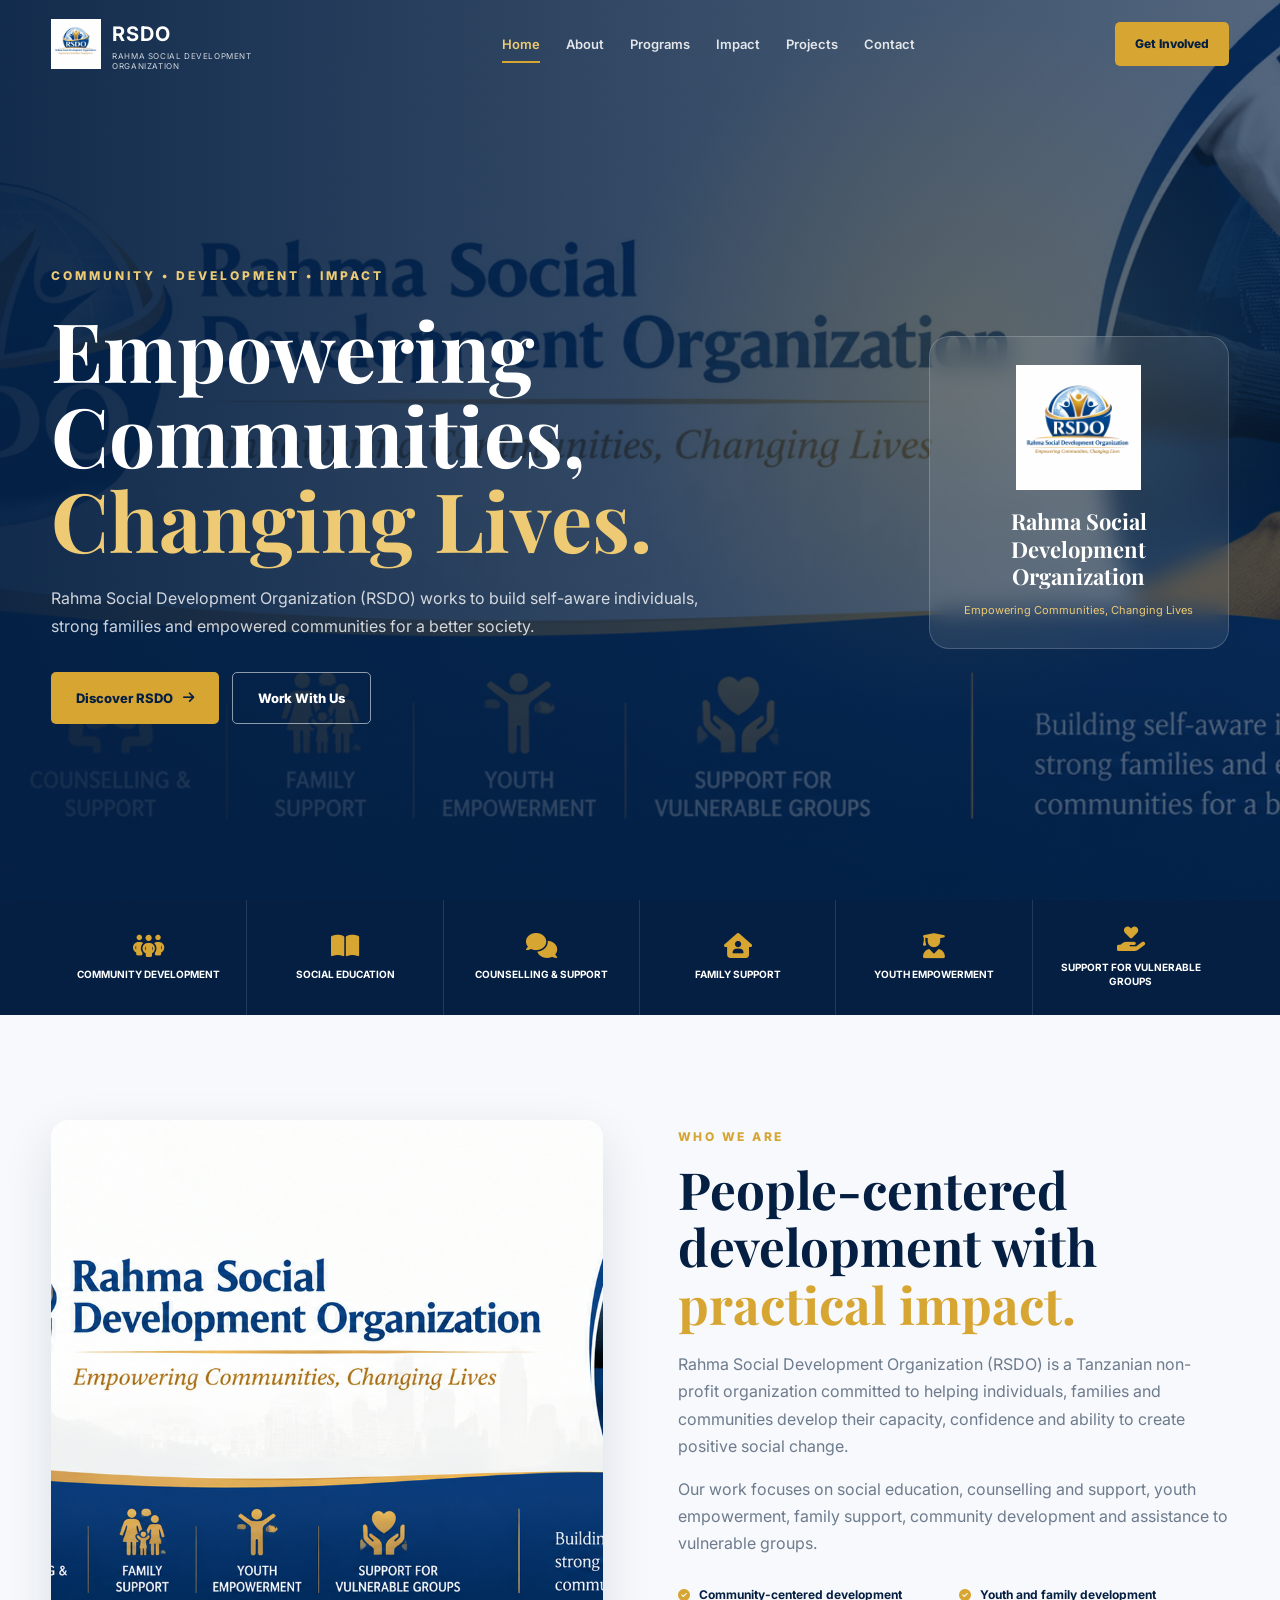
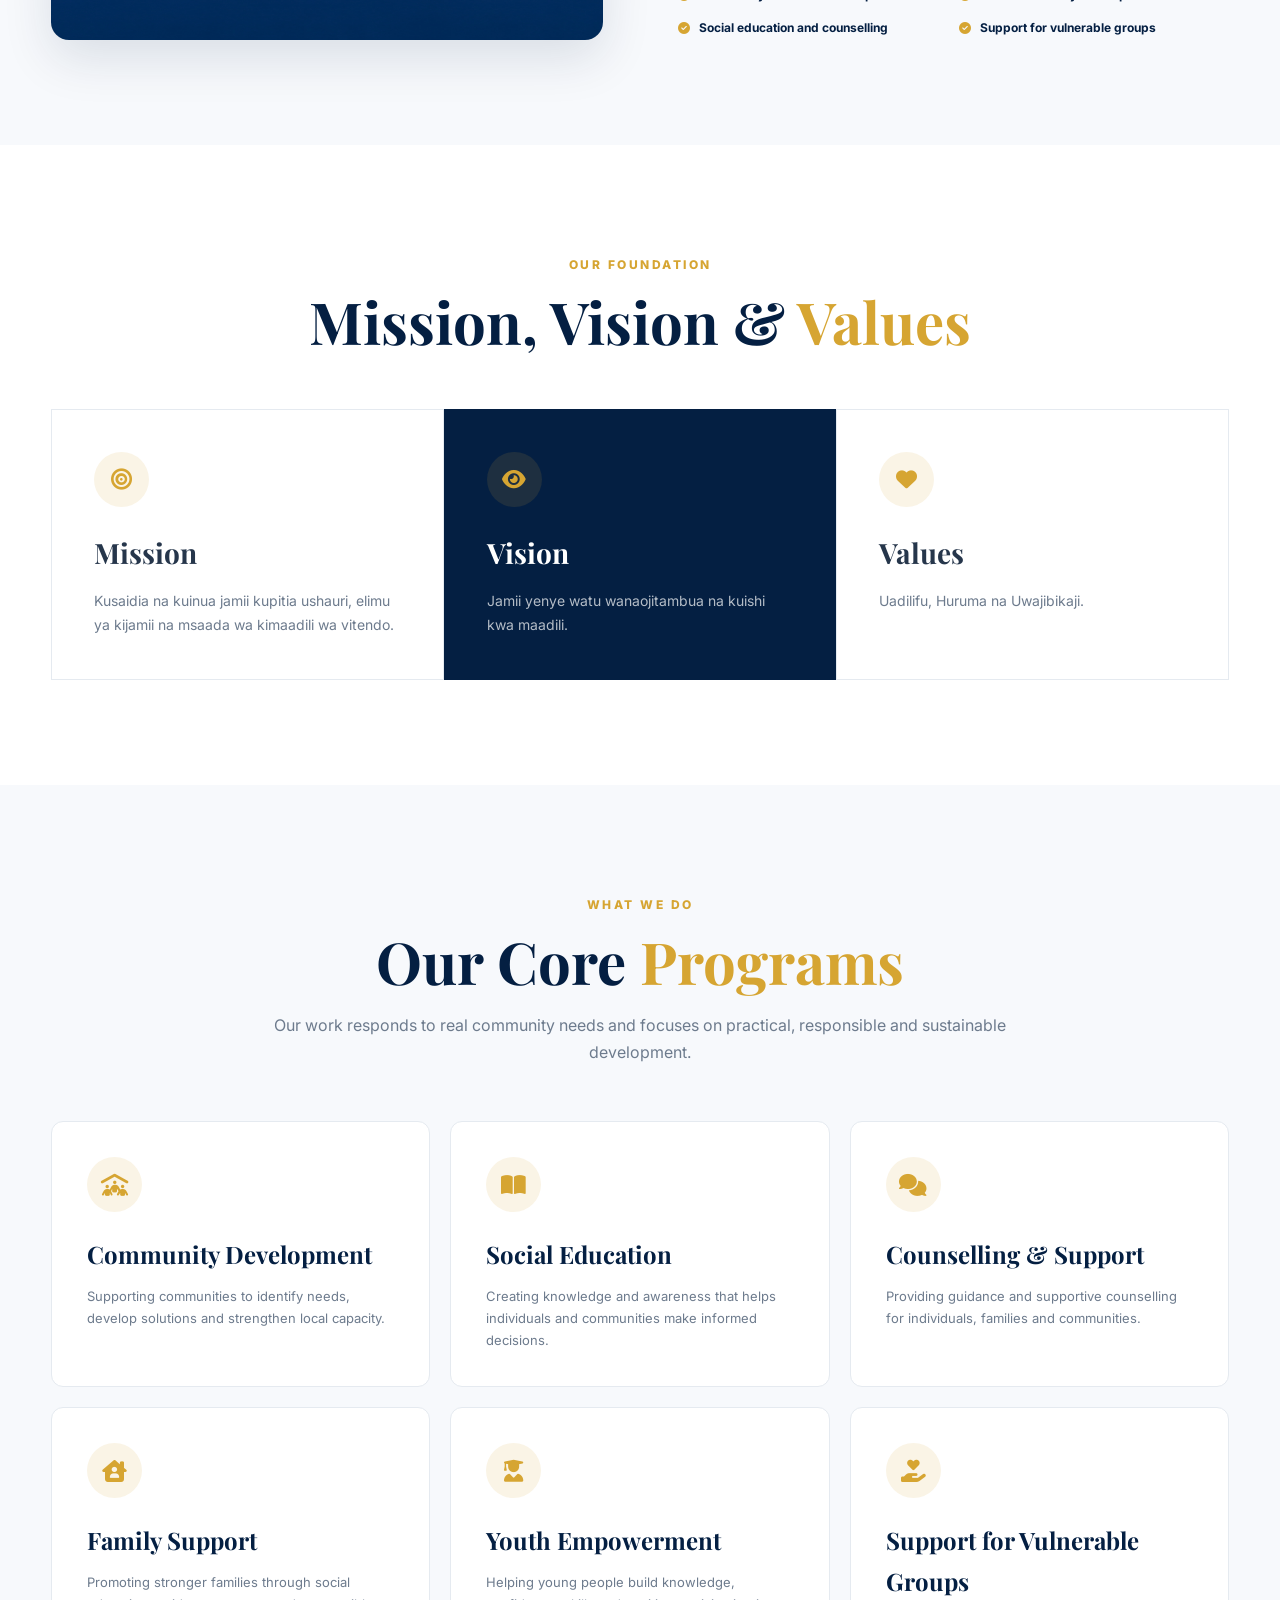
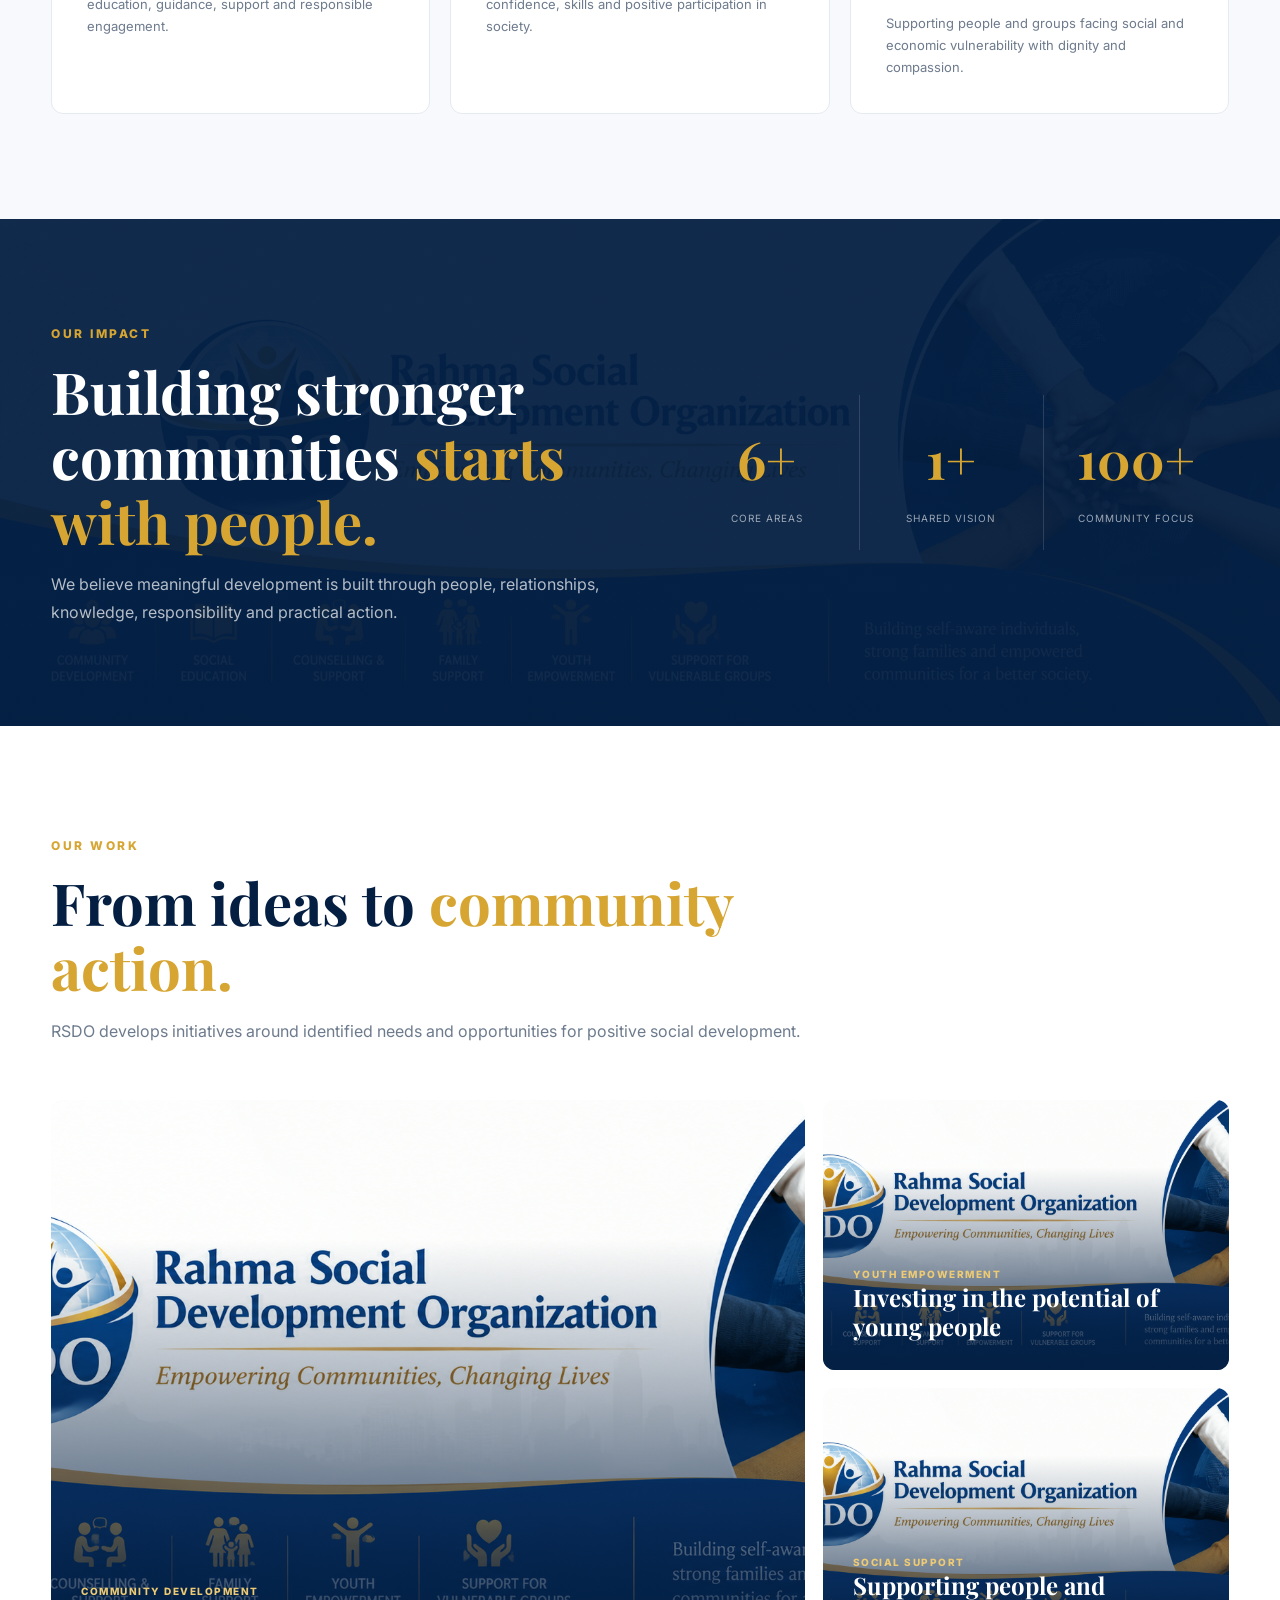
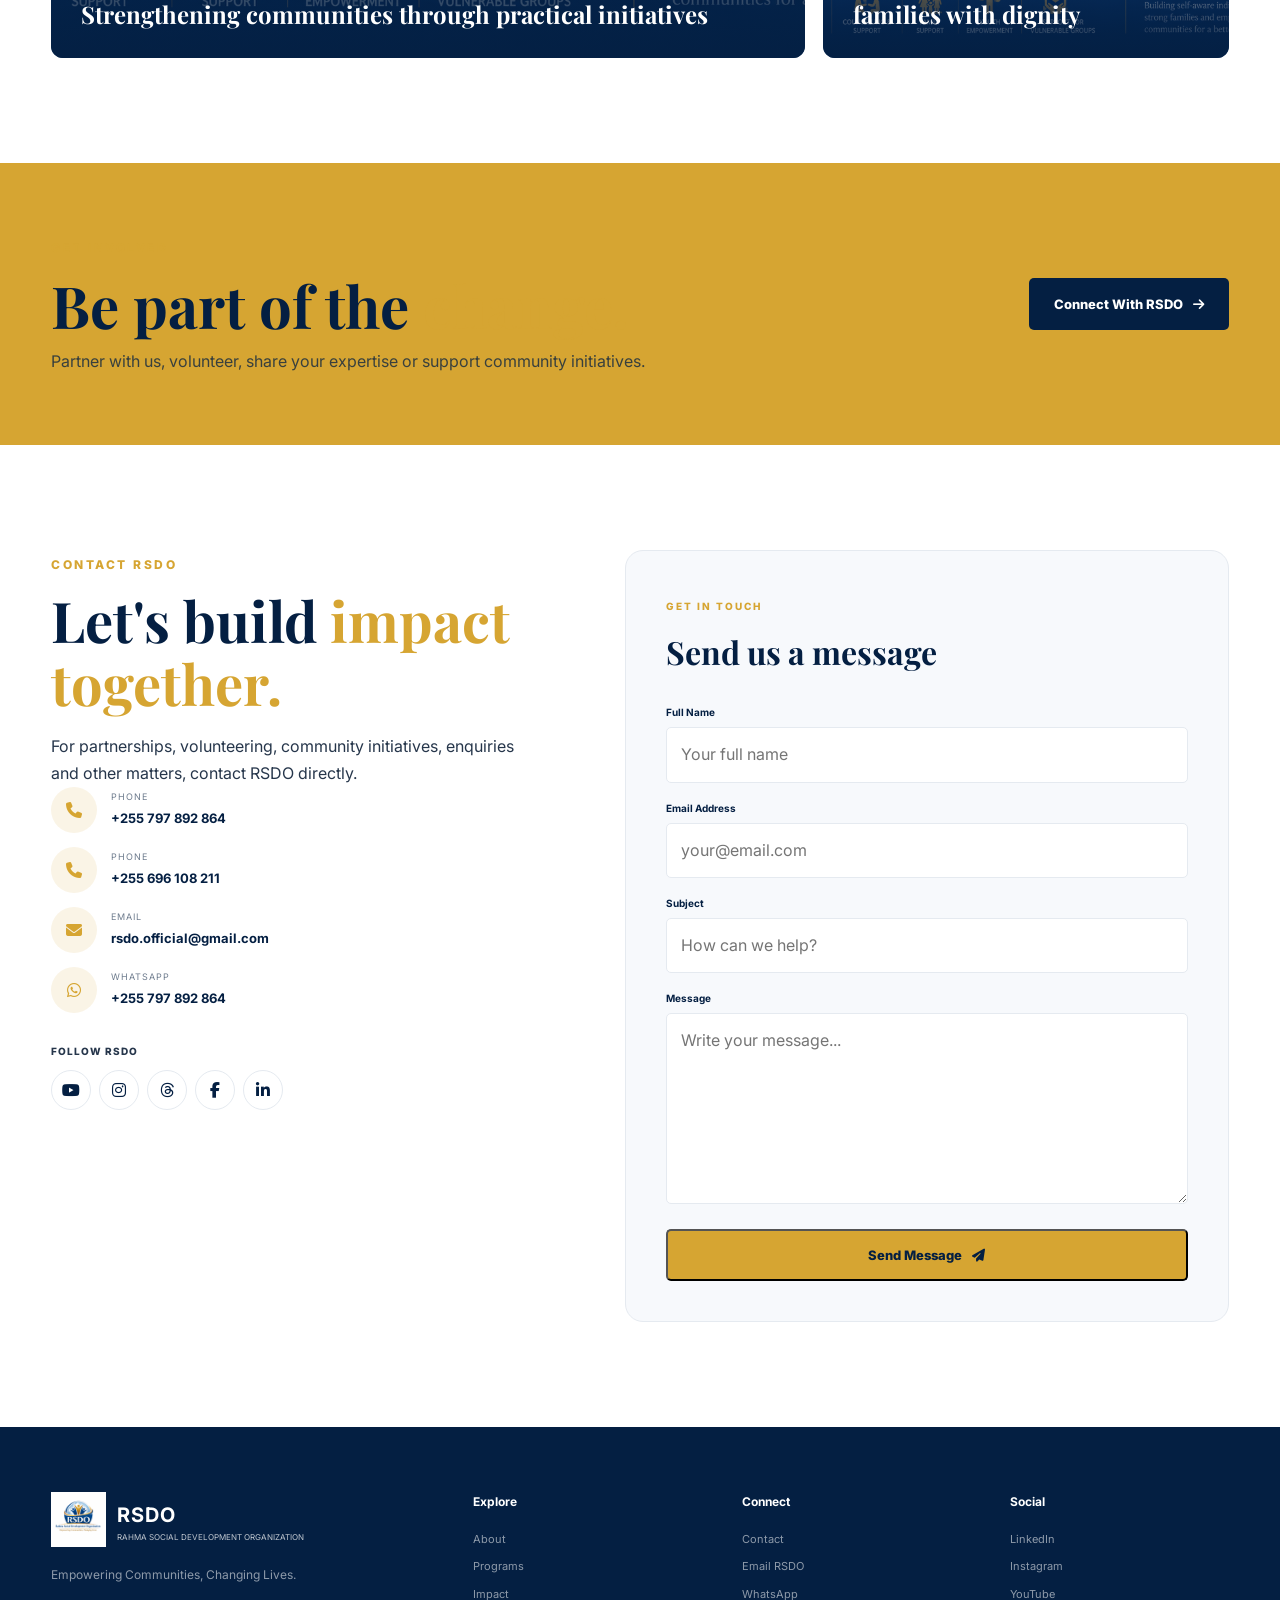
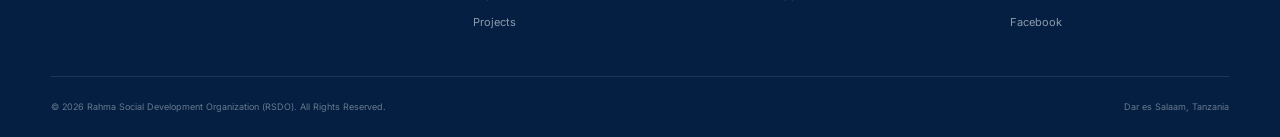
<file: index.html>
<!doctype html>
<html lang="en">
  <head>
    <meta charset="UTF-8" />
    <meta name="viewport" content="width=device-width, initial-scale=1.0" />

    <title>RSDO | Rahma Social Development Organization</title>

    <meta
      name="description"
      content="Rahma Social Development Organization (RSDO) is a Tanzanian non-profit organization focused on community development, social education, counselling and support, family support, youth empowerment and support for vulnerable groups."
    />
    <meta
      name="keywords"
      content="RSDO, Rahma Social Development Organization, Tanzania NGO, community development Tanzania, youth empowerment Tanzania, social development, counselling, family support"
    />
    <meta name="author" content="Rahma Social Development Organization" />

    <meta property="og:type" content="website" />
    <meta
      property="og:title"
      content="RSDO | Rahma Social Development Organization"
    />
    <meta
      property="og:description"
      content="Empowering Communities, Changing Lives."
    />
    <meta property="og:image" content="images/cover.png" />

    <link rel="icon" type="image/png" href="images/logo.png" />

    <link rel="preconnect" href="https://fonts.googleapis.com" />
    <link rel="preconnect" href="https://fonts.gstatic.com" crossorigin />
    <link
      href="https://fonts.googleapis.com/css2?family=Inter:wght@400;500;600;700;800&family=Playfair+Display:wght@600;700;800&display=swap"
      rel="stylesheet"
    />

    <link
      rel="stylesheet"
      href="https://cdnjs.cloudflare.com/ajax/libs/font-awesome/6.5.2/css/all.min.css"
    />
    <link rel="stylesheet" href="style.css" />
  </head>

  <body>
    <div class="preloader" id="preloader">
      <img src="images/logo.png" alt="RSDO Logo" />
      <span></span>
    </div>

    <header class="header" id="header">
      <div class="container nav-container">
        <a href="#home" class="brand">
          <img
            src="images/logo.png"
            alt="Rahma Social Development Organization logo"
          />
          <div>
            <strong>RSDO</strong>
            <small>Rahma Social Development Organization</small>
          </div>
        </a>

        <nav class="navbar" id="navbar">
          <a href="#home" class="nav-link active">Home</a>
          <a href="#about" class="nav-link">About</a>
          <a href="#programs" class="nav-link">Programs</a>
          <a href="#impact" class="nav-link">Impact</a>
          <a href="#projects" class="nav-link">Projects</a>
          <a href="#contact" class="nav-link">Contact</a>
        </nav>

        <a href="#contact" class="nav-cta">Get Involved</a>

        <button
          class="menu-toggle"
          id="menu-toggle"
          aria-label="Open navigation"
        >
          <span></span><span></span><span></span>
        </button>
      </div>
    </header>

    <main>
      <section class="hero" id="home">
        <div class="hero-overlay"></div>
        <div class="container hero-content">
          <div class="hero-copy">
            <span class="eyebrow">COMMUNITY • DEVELOPMENT • IMPACT</span>
            <h1>Empowering Communities, <span>Changing Lives.</span></h1>
            <p>
              Rahma Social Development Organization (RSDO) works to build
              self-aware individuals, strong families and empowered communities
              for a better society.
            </p>

            <div class="hero-actions">
              <a href="#about" class="btn btn-primary"
                >Discover RSDO <i class="fa-solid fa-arrow-right"></i
              ></a>
              <a href="#contact" class="btn btn-outline">Work With Us</a>
            </div>
          </div>

          <div class="hero-brand-card">
            <img src="images/logo.png" alt="RSDO" />
            <strong>Rahma Social Development Organization</strong>
            <span>Empowering Communities, Changing Lives</span>
          </div>
        </div>
      </section>

      <section class="quick-services">
        <div class="container services-grid">
          <div>
            <i class="fa-solid fa-people-group"></i
            ><span>Community Development</span>
          </div>
          <div>
            <i class="fa-solid fa-book-open"></i><span>Social Education</span>
          </div>
          <div>
            <i class="fa-solid fa-comments"></i
            ><span>Counselling & Support</span>
          </div>
          <div>
            <i class="fa-solid fa-house-user"></i><span>Family Support</span>
          </div>
          <div>
            <i class="fa-solid fa-user-graduate"></i
            ><span>Youth Empowerment</span>
          </div>
          <div>
            <i class="fa-solid fa-hand-holding-heart"></i
            ><span>Support for Vulnerable Groups</span>
          </div>
        </div>
      </section>

      <section class="section about" id="about">
        <div class="container about-grid">
          <div class="cover-card reveal">
            <img
              src="images/cover.png"
              alt="RSDO community development banner"
            />
          </div>

          <div class="reveal">
            <span class="section-label">WHO WE ARE</span>
            <h2>
              People-centered development with <span>practical impact.</span>
            </h2>

            <p>
              Rahma Social Development Organization (RSDO) is a Tanzanian
              non-profit organization committed to helping individuals, families
              and communities develop their capacity, confidence and ability to
              create positive social change.
            </p>

            <p>
              Our work focuses on social education, counselling and support,
              youth empowerment, family support, community development and
              assistance to vulnerable groups.
            </p>

            <div class="checks">
              <div>
                <i class="fa-solid fa-circle-check"></i> Community-centered
                development
              </div>
              <div>
                <i class="fa-solid fa-circle-check"></i> Youth and family
                development
              </div>
              <div>
                <i class="fa-solid fa-circle-check"></i> Social education and
                counselling
              </div>
              <div>
                <i class="fa-solid fa-circle-check"></i> Support for vulnerable
                groups
              </div>
            </div>
          </div>
        </div>
      </section>

      <section class="section mvv">
        <div class="container">
          <div class="section-heading center">
            <span class="section-label">OUR FOUNDATION</span>
            <h2>Mission, Vision & <span>Values</span></h2>
          </div>

          <div class="mvv-grid">
            <article class="mvv-card">
              <div class="icon"><i class="fa-solid fa-bullseye"></i></div>
              <h3>Mission</h3>
              <p>
                Kusaidia na kuinua jamii kupitia ushauri, elimu ya kijamii na
                msaada wa kimaadili wa vitendo.
              </p>
            </article>

            <article class="mvv-card featured">
              <div class="icon"><i class="fa-solid fa-eye"></i></div>
              <h3>Vision</h3>
              <p>Jamii yenye watu wanaojitambua na kuishi kwa maadili.</p>
            </article>

            <article class="mvv-card">
              <div class="icon"><i class="fa-solid fa-heart"></i></div>
              <h3>Values</h3>
              <p>Uadilifu, Huruma na Uwajibikaji.</p>
            </article>
          </div>
        </div>
      </section>

      <section class="section programs" id="programs">
        <div class="container">
          <div class="section-heading center">
            <span class="section-label">WHAT WE DO</span>
            <h2>Our Core <span>Programs</span></h2>
            <p>
              Our work responds to real community needs and focuses on
              practical, responsible and sustainable development.
            </p>
          </div>

          <div class="program-grid">
            <article class="program reveal">
              <i class="fa-solid fa-people-roof"></i>
              <h3>Community Development</h3>
              <p>
                Supporting communities to identify needs, develop solutions and
                strengthen local capacity.
              </p>
            </article>

            <article class="program reveal">
              <i class="fa-solid fa-book-open"></i>
              <h3>Social Education</h3>
              <p>
                Creating knowledge and awareness that helps individuals and
                communities make informed decisions.
              </p>
            </article>

            <article class="program reveal">
              <i class="fa-solid fa-comments"></i>
              <h3>Counselling & Support</h3>
              <p>
                Providing guidance and supportive counselling for individuals,
                families and communities.
              </p>
            </article>

            <article class="program reveal">
              <i class="fa-solid fa-house-chimney-user"></i>
              <h3>Family Support</h3>
              <p>
                Promoting stronger families through social education, guidance,
                support and responsible engagement.
              </p>
            </article>

            <article class="program reveal">
              <i class="fa-solid fa-user-graduate"></i>
              <h3>Youth Empowerment</h3>
              <p>
                Helping young people build knowledge, confidence, skills and
                positive participation in society.
              </p>
            </article>

            <article class="program reveal">
              <i class="fa-solid fa-hand-holding-heart"></i>
              <h3>Support for Vulnerable Groups</h3>
              <p>
                Supporting people and groups facing social and economic
                vulnerability with dignity and compassion.
              </p>
            </article>
          </div>
        </div>
      </section>

      <section class="impact" id="impact">
        <div class="container impact-grid">
          <div>
            <span class="section-label">OUR IMPACT</span>
            <h2>
              Building stronger communities <span>starts with people.</span>
            </h2>
            <p>
              We believe meaningful development is built through people,
              relationships, knowledge, responsibility and practical action.
            </p>
          </div>

          <div class="impact-stats">
            <div><strong data-target="6">0</strong><span>Core Areas</span></div>
            <div>
              <strong data-target="1">0</strong><span>Shared Vision</span>
            </div>
            <div>
              <strong data-target="100">0</strong><span>Community Focus</span>
            </div>
          </div>
        </div>
      </section>

      <section class="section projects" id="projects">
        <div class="container">
          <div class="section-heading">
            <span class="section-label">OUR WORK</span>
            <h2>From ideas to <span>community action.</span></h2>
            <p>
              RSDO develops initiatives around identified needs and
              opportunities for positive social development.
            </p>
          </div>

          <div class="project-grid">
            <article class="project">
              <img src="images/cover.png" alt="Community development work" />
              <div>
                <span>COMMUNITY DEVELOPMENT</span>
                <h3>Strengthening communities through practical initiatives</h3>
              </div>
            </article>

            <article class="project">
              <img src="images/cover.png" alt="Youth empowerment" />
              <div>
                <span>YOUTH EMPOWERMENT</span>
                <h3>Investing in the potential of young people</h3>
              </div>
            </article>

            <article class="project">
              <img src="images/cover.png" alt="Social support" />
              <div>
                <span>SOCIAL SUPPORT</span>
                <h3>Supporting people and families with dignity</h3>
              </div>
            </article>
          </div>
        </div>
      </section>

      <section class="cta">
        <div class="container cta-inner">
          <div>
            <span class="section-label">GET INVOLVED</span>
            <h2>Be part of the <span>change.</span></h2>
            <p>
              Partner with us, volunteer, share your expertise or support
              community initiatives.
            </p>
          </div>
          <a href="#contact" class="btn btn-dark"
            >Connect With RSDO <i class="fa-solid fa-arrow-right"></i
          ></a>
        </div>
      </section>

      <section class="section contact" id="contact">
        <div class="container contact-grid">
          <div>
            <span class="section-label">CONTACT RSDO</span>
            <h2>Let's build <span>impact together.</span></h2>
            <p>
              For partnerships, volunteering, community initiatives, enquiries
              and other matters, contact RSDO directly.
            </p>

            <div class="contact-list">
              <a href="tel:+255797892864"
                ><i class="fa-solid fa-phone"></i>
                <div>
                  <small>Phone</small><strong>+255 797 892 864</strong>
                </div></a
              >
              <a href="tel:+255696108211"
                ><i class="fa-solid fa-phone"></i>
                <div>
                  <small>Phone</small><strong>+255 696 108 211</strong>
                </div></a
              >
              <a href="mailto:rsdo.official@gmail.com"
                ><i class="fa-solid fa-envelope"></i>
                <div>
                  <small>Email</small><strong>rsdo.official@gmail.com</strong>
                </div></a
              >
              <a
                href="https://wa.me/255797892864"
                target="_blank"
                rel="noopener"
                ><i class="fa-brands fa-whatsapp"></i>
                <div>
                  <small>WhatsApp</small><strong>+255 797 892 864</strong>
                </div></a
              >
            </div>

            <div class="socials">
              <span>Follow RSDO</span>
              <div>
                <a
                  href="https://www.youtube.com/@RsdoFoundation"
                  target="_blank"
                  rel="noopener"
                  aria-label="RSDO YouTube"
                  ><i class="fa-brands fa-youtube"></i
                ></a>
                <a
                  href="https://www.instagram.com/rsdo_official?igsi=dXk0dnB6aHJnYzlz"
                  target="_blank"
                  rel="noopener"
                  aria-label="RSDO Instagram"
                  ><i class="fa-brands fa-instagram"></i
                ></a>
                <a
                  href="https://www.threads.com/@rsdo_official"
                  target="_blank"
                  rel="noopener"
                  aria-label="RSDO Threads"
                  ><i class="fa-brands fa-threads"></i
                ></a>
                <a
                  href="https://www.facebook.com/share/1CBaJVa1g4/"
                  target="_blank"
                  rel="noopener"
                  aria-label="RSDO Facebook"
                  ><i class="fa-brands fa-facebook-f"></i
                ></a>
                <a
                  href="https://www.linkedin.com/company/rahma-social-development-organization-rsdo/"
                  target="_blank"
                  rel="noopener"
                  aria-label="RSDO LinkedIn"
                  ><i class="fa-brands fa-linkedin-in"></i
                ></a>
              </div>
            </div>
          </div>

          <form class="contact-form" id="contact-form">
            <span>GET IN TOUCH</span>
            <h3>Send us a message</h3>

            <label for="name">Full Name</label>
            <input
              id="name"
              type="text"
              required
              placeholder="Your full name"
            />

            <label for="email">Email Address</label>
            <input
              id="email"
              type="email"
              required
              placeholder="your@email.com"
            />

            <label for="subject">Subject</label>
            <input id="subject" type="text" placeholder="How can we help?" />

            <label for="message">Message</label>
            <textarea
              id="message"
              rows="6"
              required
              placeholder="Write your message..."
            ></textarea>

            <button class="btn btn-primary" type="submit">
              Send Message <i class="fa-solid fa-paper-plane"></i>
            </button>
            <p class="form-note" id="form-note"></p>
          </form>
        </div>
      </section>
    </main>

    <footer class="footer">
      <div class="container footer-main">
        <div>
          <a href="#home" class="footer-brand">
            <img src="images/logo.png" alt="RSDO Logo" />
            <div>
              <strong>RSDO</strong
              ><small>Rahma Social Development Organization</small>
            </div>
          </a>
          <p>Empowering Communities, Changing Lives.</p>
        </div>

        <div class="footer-col">
          <h4>Explore</h4>
          <a href="#about">About</a>
          <a href="#programs">Programs</a>
          <a href="#impact">Impact</a>
          <a href="#projects">Projects</a>
        </div>

        <div class="footer-col">
          <h4>Connect</h4>
          <a href="#contact">Contact</a>
          <a href="mailto:rsdo.official@gmail.com">Email RSDO</a>
          <a href="https://wa.me/255797892864" target="_blank" rel="noopener"
            >WhatsApp</a
          >
        </div>

        <div class="footer-col">
          <h4>Social</h4>
          <a
            href="https://www.linkedin.com/company/rahma-social-development-organization-rsdo/"
            target="_blank"
            rel="noopener"
            >LinkedIn</a
          >
          <a
            href="https://www.instagram.com/rsdo_official"
            target="_blank"
            rel="noopener"
            >Instagram</a
          >
          <a
            href="https://www.youtube.com/@RsdoFoundation"
            target="_blank"
            rel="noopener"
            >YouTube</a
          >
          <a
            href="https://www.facebook.com/share/1CBaJVa1g4/"
            target="_blank"
            rel="noopener"
            >Facebook</a
          >
        </div>
      </div>

      <div class="container footer-bottom">
        <p>
          © <span id="year"></span> Rahma Social Development Organization
          (RSDO). All Rights Reserved.
        </p>
        <p>Dar es Salaam, Tanzania</p>
      </div>
    </footer>

    <button class="back-top" id="back-top" aria-label="Back to top">
      <i class="fa-solid fa-arrow-up"></i>
    </button>

    <script src="script.js"></script>
  </body>
</html>
</file>
<file: style.css>
:root{
    --navy:#063b78;
    --navy-dark:#041f42;
    --gold:#d6a532;
    --gold-light:#edca73;
    --white:#fff;
    --off:#f7f9fc;
    --text:#26364b;
    --muted:#6d7b8d;
    --border:#e5eaf0;
    --shadow:0 18px 50px rgba(4,31,66,.12);
    --container:1180px;
    --transition:.3s ease;
}
*{margin:0;padding:0;box-sizing:border-box}
html{scroll-behavior:smooth}
body{font-family:Inter,sans-serif;color:var(--text);line-height:1.7;background:var(--white);overflow-x:hidden}
a{text-decoration:none;color:inherit}
img{display:block;max-width:100%}
button,input,textarea{font:inherit}
.container{width:min(92%,var(--container));margin:auto}
.section{padding:105px 0}
.section-label{display:inline-block;color:var(--gold);font-size:12px;font-weight:800;letter-spacing:2.5px;margin-bottom:14px}
.section-heading{max-width:760px;margin-bottom:55px}
.section-heading.center{text-align:center;margin-left:auto;margin-right:auto}
.section-heading h2,.about h2,.contact h2,.cta h2{font-family:"Playfair Display",serif;color:var(--navy-dark);font-size:clamp(36px,5vw,58px);line-height:1.12;margin-bottom:18px}
.section-heading h2 span,.about h2 span,.contact h2 span,.cta h2 span{color:var(--gold)}
.section-heading p,.about p,.contact>p{color:var(--muted)}
.btn{display:inline-flex;align-items:center;justify-content:center;gap:10px;min-height:52px;padding:0 25px;border-radius:5px;font-size:13px;font-weight:800;transition:var(--transition)}
.btn-primary{background:var(--gold);color:var(--navy-dark)}
.btn-primary:hover{background:var(--gold-light);transform:translateY(-3px)}
.btn-outline{border:1px solid rgba(255,255,255,.55);color:#fff}
.btn-outline:hover{background:#fff;color:var(--navy-dark)}
.btn-dark{background:var(--navy-dark);color:#fff}
.btn-dark:hover{background:var(--navy);transform:translateY(-3px)}

.preloader{position:fixed;inset:0;z-index:9999;background:var(--navy-dark);display:grid;place-items:center;transition:.5s}
.preloader.hide{opacity:0;visibility:hidden}
.preloader img{width:85px;height:85px;object-fit:contain}
.preloader span{position:absolute;width:125px;height:125px;border:2px solid rgba(255,255,255,.15);border-top-color:var(--gold);border-radius:50%;animation:spin 1s linear infinite}
@keyframes spin{to{transform:rotate(360deg)}}

.header{position:fixed;top:0;left:0;width:100%;z-index:1000;background:transparent;transition:var(--transition)}
.header.scrolled{background:rgba(4,31,66,.97);backdrop-filter:blur(12px);box-shadow:0 5px 25px rgba(0,0,0,.12)}
.nav-container{min-height:88px;display:flex;align-items:center;justify-content:space-between;gap:25px}
.brand,.footer-brand{display:flex;align-items:center;gap:11px;color:#fff}
.brand img{width:50px;height:50px;object-fit:contain}
.brand div,.footer-brand div{display:flex;flex-direction:column}
.brand strong,.footer-brand strong{font-size:20px;letter-spacing:1px}
.brand small{font-size:8px;max-width:190px;line-height:1.25;text-transform:uppercase;letter-spacing:.6px;opacity:.8}
.navbar{display:flex;gap:26px;align-items:center}
.nav-link{position:relative;color:rgba(255,255,255,.86);font-size:13px;font-weight:600;padding:8px 0}
.nav-link:after{content:"";position:absolute;bottom:0;left:0;width:0;height:2px;background:var(--gold);transition:var(--transition)}
.nav-link:hover,.nav-link.active{color:var(--gold-light)}
.nav-link:hover:after,.nav-link.active:after{width:100%}
.nav-cta{background:var(--gold);color:var(--navy-dark);padding:12px 20px;border-radius:5px;font-size:12px;font-weight:800}
.nav-cta:hover{background:var(--gold-light)}
.menu-toggle{display:none;background:none;width:42px;height:42px}
.menu-toggle span{display:block;width:25px;height:2px;background:#fff;margin:5px auto}

.hero{min-height:100vh;display:flex;align-items:center;position:relative;background:linear-gradient(90deg,rgba(4,31,66,.94),rgba(4,31,66,.68)),url("images/cover.png") center/cover no-repeat;color:#fff}
.hero-overlay{position:absolute;inset:0;background:radial-gradient(circle at 75% 40%,rgba(214,165,50,.16),transparent 32%)}
.hero-content{position:relative;z-index:2;padding-top:85px;display:grid;grid-template-columns:1fr 300px;align-items:center;gap:80px}
.hero-copy{max-width:720px}
.eyebrow{display:inline-block;color:var(--gold-light);font-size:12px;font-weight:800;letter-spacing:3px;margin-bottom:20px}
.hero h1{font-family:"Playfair Display",serif;font-size:clamp(48px,7vw,82px);line-height:1.04;margin-bottom:23px}
.hero h1 span{color:var(--gold-light)}
.hero-copy>p{max-width:650px;color:rgba(255,255,255,.8);font-size:16px;margin-bottom:32px}
.hero-actions{display:flex;gap:13px;flex-wrap:wrap}
.hero-brand-card{padding:28px;background:rgba(255,255,255,.09);border:1px solid rgba(255,255,255,.18);border-radius:20px;backdrop-filter:blur(12px);text-align:center}
.hero-brand-card img{width:125px;height:125px;object-fit:contain;margin:0 auto 18px}
.hero-brand-card strong{display:block;font-family:"Playfair Display",serif;font-size:22px;line-height:1.25}
.hero-brand-card span{display:block;color:var(--gold-light);font-size:11px;margin-top:10px}

.quick-services{background:var(--navy-dark);color:#fff}
.services-grid{display:grid;grid-template-columns:repeat(6,1fr)}
.services-grid>div{min-height:115px;display:flex;flex-direction:column;align-items:center;justify-content:center;text-align:center;padding:15px 10px;border-right:1px solid rgba(255,255,255,.12);gap:9px}
.services-grid>div:last-child{border:0}
.services-grid i{font-size:25px;color:var(--gold)}
.services-grid span{font-size:10px;font-weight:700;text-transform:uppercase;line-height:1.35}

.about{background:var(--off)}
.about-grid{display:grid;grid-template-columns:1fr 1fr;gap:75px;align-items:center}
.cover-card{overflow:hidden;border-radius:18px;box-shadow:var(--shadow);background:#fff}
.cover-card img{width:100%;height:520px;object-fit:cover}
.about h2{font-size:clamp(35px,4vw,52px)}
.about p{margin-bottom:16px}
.checks{display:grid;grid-template-columns:1fr 1fr;gap:12px;margin-top:28px}
.checks div{font-size:12px;font-weight:700;color:var(--navy-dark)}
.checks i{color:var(--gold);margin-right:6px}

.mvv{background:#fff}
.mvv-grid{display:grid;grid-template-columns:repeat(3,1fr)}
.mvv-card{padding:42px;border:1px solid var(--border);transition:var(--transition)}
.mvv-card:hover{transform:translateY(-7px);box-shadow:var(--shadow)}
.mvv-card.featured{background:var(--navy-dark);color:#fff;border-color:var(--navy-dark)}
.mvv-card .icon{width:55px;height:55px;display:grid;place-items:center;border-radius:50%;background:rgba(214,165,50,.12);color:var(--gold);font-size:21px;margin-bottom:22px}
.mvv-card h3{font-family:"Playfair Display",serif;font-size:28px;margin-bottom:12px}
.mvv-card p{font-size:14px;color:var(--muted)}
.mvv-card.featured p{color:rgba(255,255,255,.7)}

.programs{background:var(--off)}
.program-grid{display:grid;grid-template-columns:repeat(3,1fr);gap:20px}
.program{background:#fff;border:1px solid var(--border);padding:35px;border-radius:12px;transition:var(--transition)}
.program:hover{transform:translateY(-7px);box-shadow:var(--shadow)}
.program>i{width:55px;height:55px;display:grid;place-items:center;border-radius:50%;background:rgba(214,165,50,.12);color:var(--gold);font-size:22px;margin-bottom:22px}
.program h3{font-family:"Playfair Display",serif;color:var(--navy-dark);font-size:24px;margin-bottom:10px}
.program p{color:var(--muted);font-size:13px}

.impact{padding:100px 0;background:linear-gradient(rgba(4,31,66,.95),rgba(4,31,66,.95)),url("images/cover.png") center/cover;color:#fff}
.impact-grid{display:grid;grid-template-columns:1fr 1fr;gap:70px;align-items:center}
.impact h2{font-family:"Playfair Display",serif;font-size:clamp(38px,5vw,58px);line-height:1.12;margin-bottom:18px}
.impact h2 span{color:var(--gold)}
.impact p{max-width:580px;color:rgba(255,255,255,.7)}
.impact-stats{display:grid;grid-template-columns:repeat(3,1fr)}
.impact-stats>div{text-align:center;padding:20px;border-right:1px solid rgba(255,255,255,.14)}
.impact-stats>div:last-child{border:0}
.impact-stats strong{display:block;font-family:"Playfair Display",serif;color:var(--gold);font-size:52px}
.impact-stats strong:after{content:"+"}
.impact-stats span{font-size:10px;color:rgba(255,255,255,.6);text-transform:uppercase;letter-spacing:1px}

.project-grid{display:grid;grid-template-columns:1.3fr .7fr;grid-template-rows:270px 270px;gap:18px}
.project{position:relative;overflow:hidden;border-radius:12px}
.project:first-child{grid-row:1/3}
.project img{width:100%;height:100%;object-fit:cover;transition:.6s}
.project:hover img{transform:scale(1.06)}
.project div{position:absolute;inset:0;display:flex;flex-direction:column;justify-content:flex-end;padding:30px;background:linear-gradient(transparent 25%,rgba(4,31,66,.92));color:#fff}
.project span{color:var(--gold-light);font-size:10px;font-weight:800;letter-spacing:1.5px}
.project h3{font-family:"Playfair Display",serif;font-size:24px;line-height:1.2}

.cta{background:var(--gold);padding:70px 0}
.cta-inner{display:flex;align-items:center;justify-content:space-between;gap:40px}
.cta h2{margin-bottom:10px}
.cta p{max-width:650px;color:rgba(4,31,66,.75)}

.contact{background:#fff}
.contact-grid{display:grid;grid-template-columns:.9fr 1.1fr;gap:80px}
.contact h2{font-size:clamp(36px,5vw,56px)}
.contact>p{max-width:570px;margin-bottom:30px}
.contact-list{display:flex;flex-direction:column;gap:14px}
.contact-list a{display:flex;align-items:center;gap:14px}
.contact-list a>i{width:46px;height:46px;display:grid;place-items:center;border-radius:50%;background:rgba(214,165,50,.12);color:var(--gold)}
.contact-list small{display:block;color:var(--muted);font-size:9px;text-transform:uppercase;letter-spacing:1px}
.contact-list strong{font-size:13px;color:var(--navy-dark)}
.socials{margin-top:30px}
.socials>span{display:block;font-size:10px;font-weight:800;text-transform:uppercase;letter-spacing:1px;margin-bottom:10px}
.socials>div{display:flex;gap:8px}
.socials a{width:40px;height:40px;display:grid;place-items:center;border:1px solid var(--border);border-radius:50%;color:var(--navy-dark);transition:var(--transition)}
.socials a:hover{background:var(--navy-dark);color:var(--gold);transform:translateY(-3px)}

.contact-form{background:var(--off);border:1px solid var(--border);padding:40px;border-radius:18px}
.contact-form>span{color:var(--gold);font-size:10px;font-weight:800;letter-spacing:2px}
.contact-form h3{font-family:"Playfair Display",serif;color:var(--navy-dark);font-size:32px;margin:7px 0 25px}
.contact-form label{display:block;font-size:10px;font-weight:700;color:var(--navy-dark);margin:0 0 6px}
.contact-form input,.contact-form textarea{width:100%;border:1px solid var(--border);background:#fff;padding:13px 14px;border-radius:5px;outline:0;margin-bottom:17px}
.contact-form input:focus,.contact-form textarea:focus{border-color:var(--gold)}
.contact-form textarea{resize:vertical}
.contact-form .btn{width:100%}
.form-note{display:none;font-size:11px;margin-top:10px;text-align:center}
.form-note.show{display:block}

.footer{background:var(--navy-dark);color:#fff;padding:65px 0 22px}
.footer-main{display:grid;grid-template-columns:1.7fr 1fr 1fr 1fr;gap:50px;padding-bottom:45px;border-bottom:1px solid rgba(255,255,255,.1)}
.footer-brand{margin-bottom:18px}
.footer-brand img{width:55px;height:55px;object-fit:contain}
.footer-brand small{font-size:8px;max-width:190px;line-height:1.25;text-transform:uppercase;opacity:.75}
.footer-main>div:first-child>p{color:rgba(255,255,255,.55);font-size:12px}
.footer-col{display:flex;flex-direction:column;gap:9px}
.footer-col h4{font-size:12px;margin-bottom:8px}
.footer-col a{font-size:11px;color:rgba(255,255,255,.55)}
.footer-col a:hover{color:var(--gold)}
.footer-bottom{display:flex;justify-content:space-between;gap:20px;padding-top:22px;color:rgba(255,255,255,.4);font-size:9px}

.back-top{position:fixed;right:22px;bottom:22px;width:44px;height:44px;border:0;border-radius:50%;background:var(--gold);color:var(--navy-dark);opacity:0;visibility:hidden;transform:translateY(15px);transition:var(--transition);z-index:900}
.back-top.show{opacity:1;visibility:visible;transform:translateY(0)}
.reveal{opacity:0;transform:translateY(28px);transition:.7s}
.reveal.visible{opacity:1;transform:none}

@media(max-width:1000px){
    .navbar{gap:16px}
    .nav-cta{display:none}
    .hero-content{grid-template-columns:1fr 260px;gap:35px}
    .services-grid{grid-template-columns:repeat(3,1fr)}
    .services-grid>div:nth-child(3){border-right:0}
    .about-grid,.contact-grid,.impact-grid{gap:45px}
    .program-grid{grid-template-columns:repeat(2,1fr)}
    .footer-main{grid-template-columns:repeat(2,1fr)}
}
@media(max-width:800px){
    .navbar{display:none}
    .menu-toggle{display:block}
    .navbar.mobile-open{position:absolute;top:88px;left:0;width:100%;display:flex;flex-direction:column;align-items:stretch;background:var(--navy-dark);padding:15px 5%;box-shadow:var(--shadow)}
    .hero-content{grid-template-columns:1fr}
    .hero-brand-card{display:none}
    .about-grid,.contact-grid,.impact-grid{grid-template-columns:1fr}
    .mvv-grid{grid-template-columns:1fr}
    .project-grid{grid-template-columns:1fr 1fr;grid-template-rows:300px 230px}
    .project:first-child{grid-column:1/3;grid-row:auto}
}
@media(max-width:600px){
    .section{padding:75px 0}
    .nav-container{min-height:75px}
    .navbar.mobile-open{top:75px}
    .brand img{width:44px;height:44px}
    .brand small{display:none}
    .hero{min-height:760px}
    .hero-content{padding-top:90px}
    .hero h1{font-size:45px}
    .hero-copy>p{font-size:14px}
    .hero-actions{flex-direction:column}
    .hero-actions .btn{width:100%}
    .services-grid{grid-template-columns:1fr 1fr}
    .services-grid>div{border-bottom:1px solid rgba(255,255,255,.12)}
    .services-grid>div:nth-child(2n){border-right:0}
    .cover-card img{height:330px}
    .checks{grid-template-columns:1fr}
    .program-grid{grid-template-columns:1fr}
    .impact-stats{grid-template-columns:1fr}
    .impact-stats>div{border-right:0;border-bottom:1px solid rgba(255,255,255,.14)}
    .impact-stats>div:last-child{border-bottom:0}
    .project-grid{display:flex;flex-direction:column}
    .project{height:300px}
    .cta-inner{flex-direction:column;align-items:flex-start}
    .footer-main{grid-template-columns:1fr;gap:35px}
    .footer-bottom{flex-direction:column}
}
</file>
